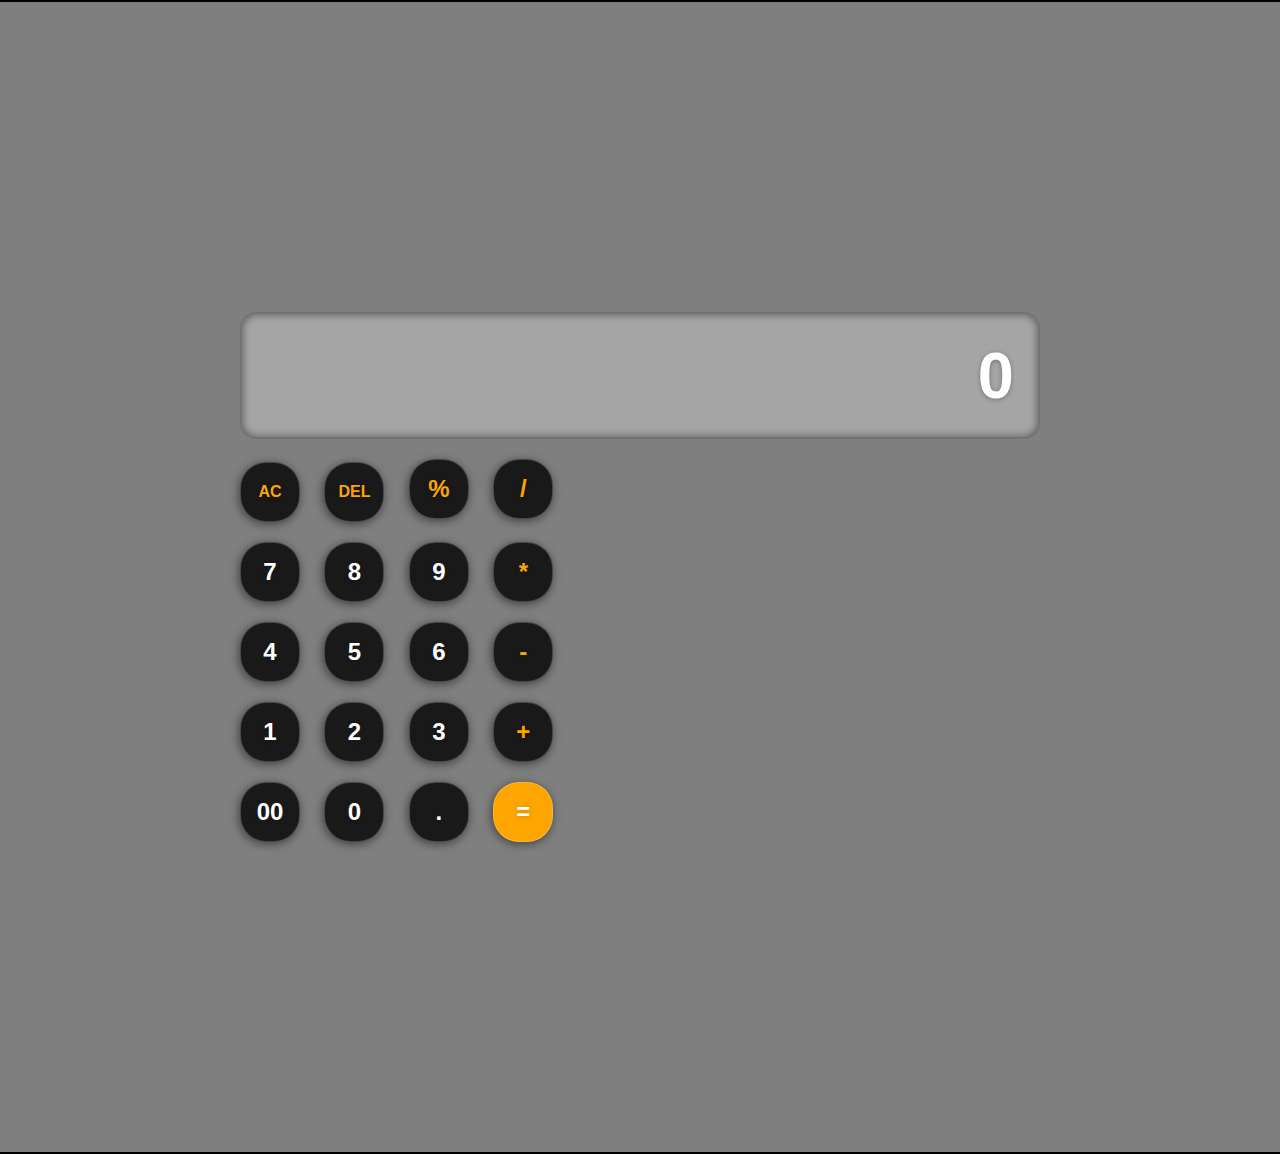
<file: css/calculator.html>
<!DOCTYPE html>
<html lang="en">

<head>
    <meta charset="UTF-8">
    <meta name="viewport" content="width=device-width, initial-scale=1.0">
    <title>calculator</title>
    <link rel="stylesheet" href="calculator.css">


</head>

<body>

    <div class="calculator">
        <input type="text" id="box" placeholder="0">
        <div>
            <button class="operator ac">AC</button>
            <button class="operator del">DEL</button>
            <button class="operator">%</button>
            <button class="operator">/</button>
        </div>
        <div>
            <button>7</button>
            <button>8</button>
            <button>9</button>
            <button class="operator">*</button>
        </div>
        <div>
            <button>4</button>
            <button>5</button>
            <button>6</button>
            <button class="operator">-</button>
        </div>
        <div>
            <button>1</button>
            <button>2</button>
            <button>3</button>
            <button class="operator">+</button>
        </div>
        <div>
            <button>00</button>
            <button>0</button>
            <button>.</button>
            <button class="equalBtn">=</button>
        </div>
    </div>

    <script src="script1.js"></script>
</body>

</html>
</file>
<file: css/calculator.css>
* {
    margin: 0px;
    padding: 0px;
    box-sizing: border-box;
    font-family: sans-serif;
    font-weight: bold;
}

body {
    width: 100%;
    height: 100%;
    display: flex;
    justify-content: center;
    align-items: center;
    /* background: url(image/1.jpg); */
    /* background-color: black; */


}

.calculator {
    padding: 300px;
    border: 2px solid black;
    border-radius: 16px;
    box-shadow: 0px 3px 15px rgba(0, 0, 0, 0.8);
    background: rgba(0, 0, 0, 0.5);

}

input {
    width: 800px;
    padding: 24px;
    margin: 10px;
    background: rgba(255, 255, 255, 0.3);

    box-shadow: inset 0px 0px 8px rgba(0, 0, 0, 0.5);
    font-size: 65px;
    text-align: right;
    color: white;
    border: solid 2px rgba(0, 0, 0, 0.3);
    border-radius: 16px;
    text-shadow: 0px 1px 5px rgba(0, 0, 0, 0.3);
}

input::placeholder {
    color: white;
}

button {
    width: 60px;
    height: 60px;
    margin: 10px;
    color: white;
    background: rgba(0, 0, 0, 0.8);
    font-size: 24px;
    cursor: pointer;
    border: solid 1px rgba(255, 255, 255, 0.2);
    border-radius: 26px;
    text-shadow: 0px 1px 5px rgba(0, 0, 0, 0.2);
    box-shadow: -1px 2px 10px rgba(0, 0, 0, 0.5);
}

.ac,
.del {
    font-size: 16px;
}

button:hover {
    color: red;
    background: orange;
}

.equalBtn {
    background: orange;
}

.operator {
    color: orange;
}
</file>
